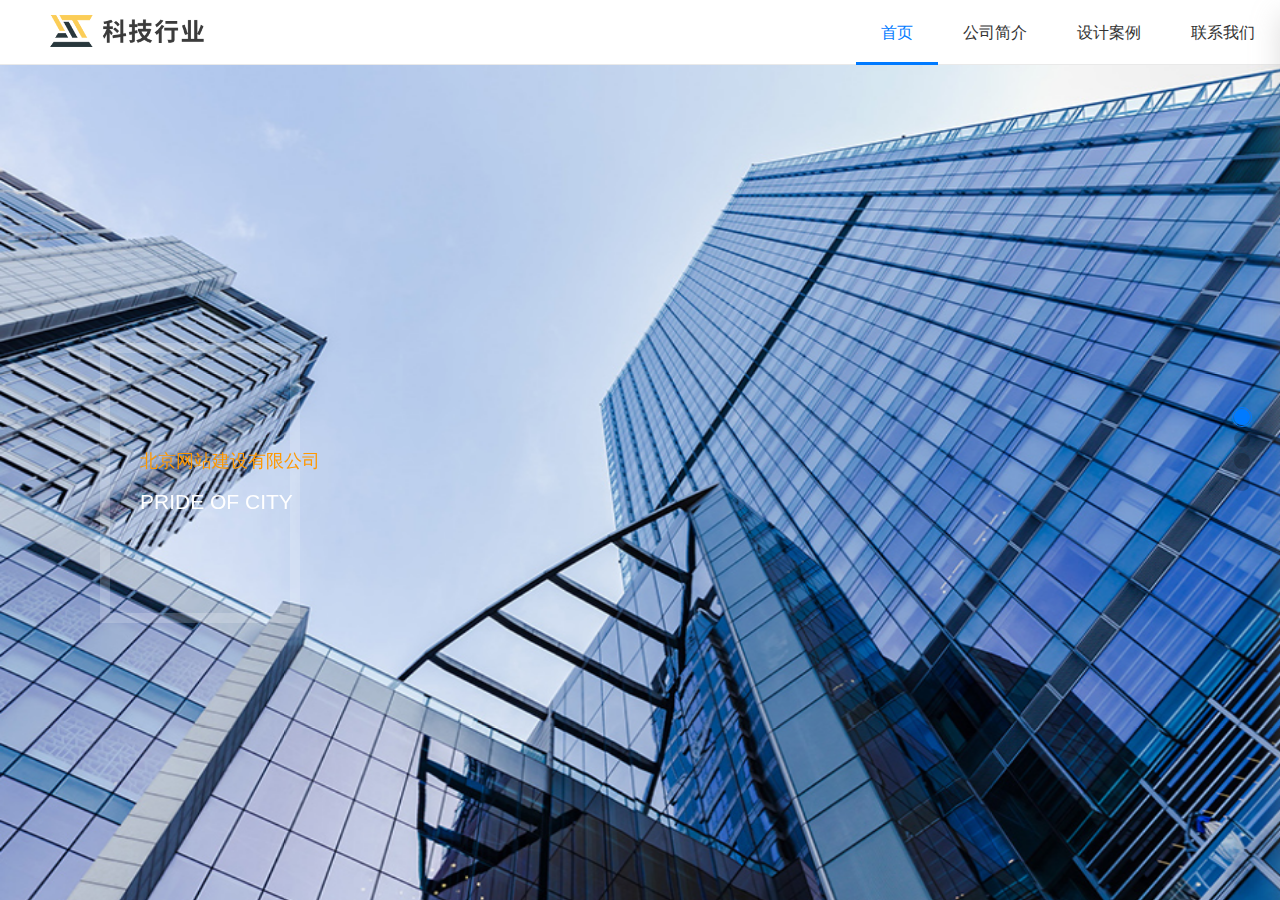
<file: index.html>
<!doctype html>
<html lang="en">

<head>
    <meta charset="UTF-8">
    <title>北京网站建设有限公司</title>
    <meta name="keywords" content="北京网站建设有限公司,北京网站建设有限公司">
    <meta name="description" content="北京网站建设有限公司-北京网站建设有限公司">
    <meta name='viewport' content='width=1440' />
    <meta http-equiv="Cache-Control" content="no-transform" />
    <meta http-equiv="Cache-Control" content="no-siteapp" />
    <meta name="applicable-device" content="pc,mobile" />
    <meta http-equiv="X-UA-Compatible" content="IE=edge,chrome=1" />
    <meta name="viewport" content="width=device-width, initial-scale=1, user-scalable=no" />
    <!-- 兼容IE   -->

    <!--[if lt IE 9]>
    <script src="https://cdn.bootcss.com/html5shiv/3.7.2/html5shiv.min.js"></script>
    <script src="https://cdn.bootcss.com/respond.js/1.4.2/respond.js"></script>
    <![endif]-->

    <link rel="stylesheet" href="css/bootstrap.min.css" />
    <link rel="stylesheet" href="css/reset.css" />
    <link rel="stylesheet" href="css/index.css" />
    <link rel="stylesheet" href="css/font.css">
    <link rel="stylesheet" href="css/swiper.min.css">
</head>

<body>
    <div class="main">
        <div class="header cleaarfix">
            <div class="header__logo fl">
                <a href="./index.html"><img class="logo-img" src="img/logo.png" alt="这是描述信息" title="这是描述信息" /></a>
            </div>
            <div class="header__nav-wrap fl">
                <div class="header__nav fr">
                    <a href="javascript:void(0)" class="nav-toggle fr">
                        <i class="icon icon-menu"></i>
                    </a>
                    <ul class="header__nav-content fr">
<!--                        <li class="header__nav-item">-->
<!--                            <a class="nav-link" href="./index.html">首页</a>-->
<!--                        </li>-->
<!--                        <li class="header__nav-item">-->
<!--                            <a class="nav-link" href="./intro.html">公司简介</a>-->
<!--                        </li>-->
<!--                        <li class="header__nav-item">-->
<!--                            <a class="nav-link" href="./product.html">设计案例</a>-->
<!--                        </li>-->

<!--                        <li class="header__nav-item">-->
<!--                            <a class="nav-link" href="./contact.html">联系我们</a>-->
<!--                        </li>-->
                    </ul>
                </div>
                <!--移动端的导航-->
                <div class="m-nav">
                    <div class="m-nav__top cleaarfix">
                        <i class="icon icon-close fr"></i>
                    </div>
                    <ul class="m-nav__content">
<!--                        <li class="m-nav__item">-->
<!--                            <a class="nav-link" href="./index.html">首页</a>-->
<!--                        </li>-->
<!--                        <li class="m-nav__item">-->
<!--                            <a class="nav-link" href="./intro.html">公司简介</a>-->
<!--                        </li>-->
<!--                        <li class="m-nav__item">-->
<!--                            <a class="nav-link" href="./product.html">设计案例</a>-->
<!--                        </li>-->
<!--                        <li class="m-nav__item">-->
<!--                            <a class="nav-link" href="./contact.html">联系我们</a>-->
<!--                        </li>-->
                    </ul>
                </div>
            </div>
        </div>
        <div class="swiper-container">
            <div class="swiper-wrapper">
                <div class="swiper-slide index-company__slide" data-hash="page1">
                    <div class="banner-content">
                        <!-- 图片开始 -->
                        <div class="picB">
                            <img class="index-img" src="img/building.jpg" alt="">
                        </div>
                        <!-- 图片结束 -->
                        <!-- 内容开始 -->
                        <div class="index-company__intro">
                            <p class="title">北京网站建设有限公司</p>
                            <p class="en-title">PRIDE OF CITY</p>
                        </div>
                        <!-- 内容结束 -->
                    </div>
                </div>
<!--                <div class="swiper-slide" data-hash="page2">-->
<!--                    &lt;!&ndash;           核心业务         &ndash;&gt;-->
<!--                    <div class="core-news">-->
<!--                        <div class="core-news__title">-->
<!--                            <p class="text">核心业务</p>-->
<!--                            <p class="sub-text">NEWS</p>-->
<!--                        </div>-->
<!--                        <ul class="core-news__list clearfix">-->
<!--                            &lt;!&ndash;           index.json                 &ndash;&gt;-->
<!--                        </ul>-->
<!--                    </div>-->
<!--                </div>-->
                <div class="swiper-slide" data-hash="page3">
                    <!--         公司介绍           -->
                    <div class="company-intro clearfix">
                        <div class="company-intro__img fl">
                            <img src="img/building.jpg" alt="">
                        </div>
                        <div class="company-intro__content fl">
                            <div class="company-intro__title">
                                <p><span class="text fz-26">ABOUT US</span><span class="sub-text fz-20">企业介绍</span></p>
                            </div>
                            <p class="company-intro__desc fz-14">
                                本公司拥有完整、科学的质量管理体系。我们的诚信、实力和产品质量获得业界的广泛认可。 本着“敢于创新，稳重求进”的精神，大胆引进先进自动化生产设备，加强生产管理、严把质量关，经全面改造的公司，以其产品质量稳定、交货快捷和价格优势，在激烈的竞争市场中脱颖而出，稳步发展。 本司将致力于不断的改进产品生产工艺和品质，并且不断的发展新的产品去保持市场的竞争能力。正朝着现代企业的方向与时间一同前进。以“真诚、务实、优质、高效”为企业宗旨，竭诚为各界人士服务。 本司将以饱满的热情和精神，一如既往，视质量、信誉如生命，不断创新创好，提高质量，以答谢新老客商多年来的支持与厚爱，同时欢迎国内外客商莅临指导。
                            </p>
                            <div class="more-btn">
                                <a href="intro.html">MORE</a>
                            </div>
                        </div>
                    </div>
                </div>
<!--                <div class="swiper-slide" data-hash="page4">-->
<!--                    &lt;!&ndash;           新闻资讯         &ndash;&gt;-->
<!--                    <div class="core-news">-->
<!--                        <div class="core-news__title">-->
<!--                            <p class="text">新闻资讯</p>-->
<!--                            <p class="sub-text">NEWS CENTER</p>-->
<!--                        </div>-->
<!--                        <ul class="news-center__list clearfix">-->
<!--                            <li class="news-center__list-item fl">-->
<!--                                <div class="news-center__list-item__title">-->
<!--                                    <a href="javascript:;">CityPASS城市之旅—佐治亚州亚特兰大</a>-->
<!--                                </div>-->
<!--                                <div class="news-center__list-item__content">-->
<!--                                    从悉尼到黄金海岸，经典澳洲东海岸自驾线路，不同的是配备豪华房车与司机，开着流动的家穿越城市与乡村，让您尽情享受旅途的每一分惊喜。驾车游览也并不是两点一线，众多小道带您发掘隐藏的珍宝和知名景点，在澳大利亚的东部尽情游玩、徜徉于国家公园中，见识澳洲最可爱的一些动物，同时还有机会体验沿途每一座景色宜人的金色沙滩。而这一切专为喜爱纯粹旅行的您准备。　　 　　 　　驾驶豪华房车驰骋在澳洲东海岸　　澳大利亚四-->
<!--                                </div>-->
<!--                                <div class="detail-btn fr">-->
<!--                                    <a href="javascript:;">查看详情</a>-->
<!--                                </div>-->
<!--                            </li>-->
<!--                            &lt;!&ndash;           index.json                 &ndash;&gt;-->
<!--                        </ul>-->
<!--                    </div>-->
<!--                </div>-->
                <div class="swiper-slide" data-hash="page5">
                    <!--           作品欣赏         -->
                    <div class="core-news">
                        <div class="core-news__title">
                            <p class="text">作品欣赏</p>
                            <p class="sub-text">CASE</p>
                        </div>
                        <ul class="product__list fl">
                            <li class="product__list-item">
                                <a href="./product-detail.html" class="product__list-item-link">
                                    <div class="product__list-item__img-wrap">
                                        <img src="img/building.jpg" alt="描述信息">
                                    </div>
                                    <div class="product__list-item__txt">
                                        <div class="txt cleaarfix">
                                            <span>建筑</span>
                                            <i class="icon icon-link fr"></i>
                                        </div>
                                    </div>
                                </a>
                            </li>

                        </ul>
                    </div>
                </div>
                <div class="swiper-slide" data-hash="page6">
                    <div class="footer index-footer">
                        <div class="col-md-6 col-xs-12" style="height:100%">
                            <div class="footer__body ">
                                <div class="contact-us">
                                    <p class="fz-24 mb-15">联系我们</p>
                                    <p>CONTACT</p>
                                </div>
                                <div class="contact__info clearfix">
                                    <div class="company">
                                        <label>公司名称：</label>
                                        <span>北京网站建设有限公司</span>
                                    </div>
                                    <div class="adress">
                                        <label>地址：</label>
                                        <span>北京市亦庄经济开发区数码庄园</span>
                                    </div>
                                    <div class="tel">
                                        <label>电话：</label>
                                        <span>010-87120000</span>
                                    </div>
                                    <div class="mobile">
                                        <label>手机：</label>
                                        <span>18888888888</span>
                                    </div>
                                    <div class="email">
                                        <label>邮箱：</label>
                                        <span>demo@demo.com</span>
                                    </div>
                                    <div class="hot-tel">
                                        <label>客服热线：</label>
                                        <span>400-0000-0000</span>
                                    </div>
                                    <div class="copy-right">
                                        <a href="http://beian.miit.gov.cn/">京ICP证010249-2</a>
                                    </div>
                                    <img src="img/footer-contact.jpg" alt="描述信息">
                                </div>
                            </div>
                        </div>
                        <div class="col-md-6" style="height:100%">
                            <div class="contact__map" style="height: 100%">
                                <div id="map" style="width: 80%; height: 80%; position: absolute; left: 50%; top: 50%; transform: translate(-50%, -50%); border-radius: 10px;">
                                    <script type="text/javascript" src="http://api.map.baidu.com/api?v=2.0&amp;ak=ZYYygwMeDvWX8d8nm8kPe86hEzPYYGL5"></script>
                                    <script type="text/javascript">
                                        //创建和初始化地图函数：
                                        function initMap() {
                                            createMap(); //创建地图
                                            setMapEvent(); //设置地图事件
                                            addMapControl(); //向地图添加控件
                                            addMapOverlay(); //向地图添加覆盖物
                                        }

                                        function createMap() {
                                            map = new BMap.Map("map");
                                            map.centerAndZoom(new BMap.Point(116.513585, 39.783076), 13);
                                        }

                                        function setMapEvent() {
                                            map.enableScrollWheelZoom();
                                            map.enableKeyboard();
                                            map.enableDragging();
                                            map.enableDoubleClickZoom()
                                        }

                                        function addClickHandler(target, window) {
                                            target.addEventListener("click", function() {
                                                target.openInfoWindow(window);
                                            });
                                        }

                                        function addMapOverlay() {
                                            var markers = [{
                                                content: "北京市亦庄经济开发区数码庄园",
                                                title: "北京网站建设有限公司",
                                                imageOffset: {
                                                    width: 0,
                                                    height: 3
                                                },
                                                position: {
                                                    lat: 39.788239,
                                                    lng: 116.506633
                                                }
                                            }];
                                            for (var index = 0; index < markers.length; index++) {
                                                var point = new BMap.Point(markers[index].position.lng, markers[index].position.lat);
                                                var marker = new BMap.Marker(point, {
                                                    icon: new BMap.Icon("http://api.map.baidu.com/lbsapi/createmap/images/icon.png", new BMap.Size(20, 25), {
                                                        imageOffset: new BMap.Size(markers[index].imageOffset.width, markers[index].imageOffset.height)
                                                    })
                                                });
                                                var label = new BMap.Label(markers[index].title, {
                                                    offset: new BMap.Size(25, 5)
                                                });
                                                var opts = {
                                                    width: 200,
                                                    title: markers[index].title,
                                                    enableMessage: false
                                                };
                                                var infoWindow = new BMap.InfoWindow(markers[index].content, opts);
                                                marker.setLabel(label);
                                                addClickHandler(marker, infoWindow);
                                                map.addOverlay(marker);
                                            };
                                        }

                                        //向地图添加控件
                                        function addMapControl() {
                                            var scaleControl = new BMap.ScaleControl({
                                                anchor: BMAP_ANCHOR_BOTTOM_LEFT
                                            });
                                            scaleControl.setUnit(BMAP_UNIT_IMPERIAL);
                                            map.addControl(scaleControl);
                                            var navControl = new BMap.NavigationControl({
                                                anchor: BMAP_ANCHOR_TOP_LEFT,
                                                type: BMAP_NAVIGATION_CONTROL_LARGE
                                            });
                                            map.addControl(navControl);
                                        }

                                        var map;
                                        initMap();
                                    </script>
                                </div>
                                <div class="map-default">
                                    <img src="img/map.jpg" alt="">
                                </div>
                            </div>
                        </div>
                    </div>
                </div>
            </div>
            <!-- 如果需要分页器 -->
            <div class="swiper-pagination"></div>

            <!-- 如果需要导航按钮 -->
            <!--            <div class="swiper-button-prev"></div>-->
            <!--            <div class="swiper-button-next"></div>-->

            <!-- 如果需要滚动条 -->
            <!--            <div class="swiper-scrollbar"></div>-->
        </div>
    </div>
    <script src="js/jquery.js"></script>
    <script src="js/bootstrap.min.js"></script>
    <script src="js/swiper.min.js"></script>
    <script src="js/index.js"></script>
    <script src="js/nav.js"></script>
    <script>
        $(function() {
            // 移动端nav
            $('.nav-toggle').on('click', function() {
                $('.m-nav').addClass('open');
            })
            $('.m-nav .m-nav__top .icon').on('click', function() {
                    $('.m-nav').removeClass('open')
                })
                //    swiper
            var mySwiper = new Swiper('.swiper-container', {
                direction: 'vertical', // 垂直切换选项
                loop: false, // 循环模式
                pagination: {
                    el: '.swiper-pagination', // 分页器
                    clickable: true
                },
                navigation: { // 前进后退按钮
                    // nextEl: '.swiper-button-next',
                    // prevEl: '.swiper-button-prev'
                },
                scrollbar: { // 滚动条
                    // el: '.swiper-scrollbar'
                },
                mousewheel: true, // 鼠标事件
                hashNavigation: true, // 锚导航
            });
        })
    </script>
</body>

</html>
</file>
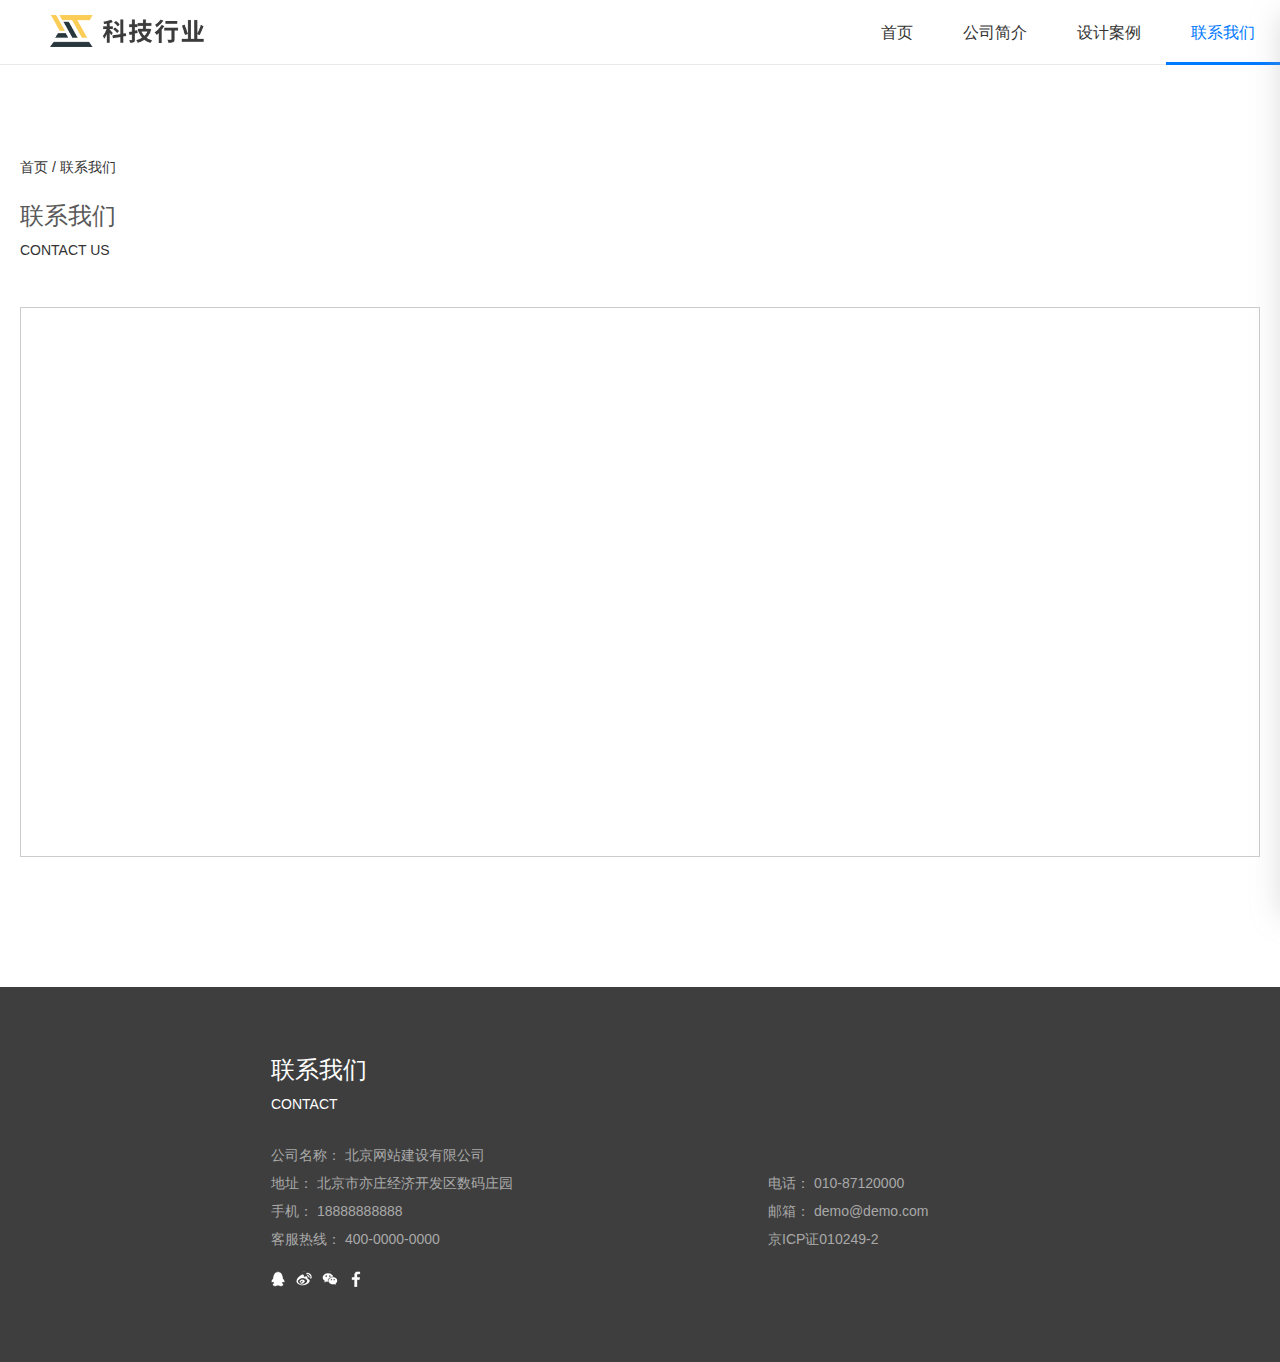
<file: contact.html>
<!doctype html>
<html lang="en">

<head>
    <meta charset="UTF-8">
    <title>北京网站建设有限公司</title>
    <meta name="keywords" content="北京网站建设有限公司,北京网站建设有限公司">
    <meta name="description" content="北京网站建设有限公司-北京网站建设有限公司">
    <meta name='viewport' content='width=1440' />
    <meta http-equiv="Cache-Control" content="no-transform" />
    <meta http-equiv="Cache-Control" content="no-siteapp" />
    <meta name="applicable-device" content="pc,mobile" />
    <meta http-equiv="X-UA-Compatible" content="IE=edge,chrome=1" />
    <meta name="viewport" content="width=device-width, initial-scale=1, user-scalable=no" />
    <!-- 兼容IE   -->

    <!--[if lt IE 9]>
    <script src="https://cdn.bootcss.com/html5shiv/3.7.2/html5shiv.min.js"></script>
    <script src="https://cdn.bootcss.com/respond.js/1.4.2/respond.js"></script>
    <![endif]-->
    <link rel="stylesheet" href="css/bootstrap.min.css">
    <link rel="stylesheet" href="css/reset.css" />
    <link rel="stylesheet" href="css/index.css" />
    <link rel="stylesheet" href="css/font.css">
</head>

<body>
    <div class="main">
        <div class="header clearfix">
            <div class="header__logo fl">
                <a href="./index.html"><img class="logo-img" src="img/logo.png" alt="这是描述信息" title="这是描述信息" /></a>
            </div>
            <div class="header__nav-wrap fl">
                <div class="header__nav fr">
                    <!--            -->
                    <a href="javascript:void(0)" class="nav-toggle fr">
                        <i class="icon icon-menu"></i>
                    </a>
                    <ul class="header__nav-content fr">
<!--                        <li class="header__nav-item">-->
<!--                            <a class="nav-link" href="./index.html">首页</a>-->
<!--                        </li>-->
<!--                        <li class="header__nav-item">-->
<!--                            <a class="nav-link" href="./intro.html">公司简介</a>-->
<!--                        </li>-->
<!--                        <li class="header__nav-item">-->
<!--                            <a class="nav-link" href="./product.html">设计案例</a>-->
<!--                        </li>-->

<!--                        <li class="header__nav-item">-->
<!--                            <a class="nav-link" href="./contact.html">联系我们</a>-->
<!--                        </li>-->
                    </ul>
                </div>
                <!--移动端的导航-->
                <div class="m-nav">
                    <div class="m-nav__top cleaarfix">
                        <i class="icon icon-close fr"></i>
                    </div>
                    <ul class="m-nav__content">
<!--                        <li class="m-nav__item">-->
<!--                            <a class="nav-link" href="./index.html">首页</a>-->
<!--                        </li>-->
<!--                        <li class="m-nav__item">-->
<!--                            <a class="nav-link" href="./intro.html">公司简介</a>-->
<!--                        </li>-->
<!--                        <li class="m-nav__item">-->
<!--                            <a class="nav-link" href="./product.html">设计案例</a>-->
<!--                        </li>-->
<!--                        <li class="m-nav__item">-->
<!--                            <a class="nav-link" href="./contact.html">联系我们</a>-->
<!--                        </li>-->
                    </ul>
                </div>
            </div>
        </div>
        <div class="contact">
            <!--    面包屑导航    -->
            <div class="crumb-nav">
                <a href="./index.html">首页</a>
                <span>/</span>
                <span>联系我们</span>
            </div>
            <div class="about-us">
                <p class="text mb-15">联系我们</p>
                <p>CONTACT US</p>
            </div>
            <div class="contact__map">
                <div id="map">
                    <script type="text/javascript" src="http://api.map.baidu.com/api?v=2.0&amp;ak=ZYYygwMeDvWX8d8nm8kPe86hEzPYYGL5"></script>
                    <script type="text/javascript">
                        //创建和初始化地图函数：
                        function initMap() {
                            createMap(); //创建地图
                            setMapEvent(); //设置地图事件
                            addMapControl(); //向地图添加控件
                            addMapOverlay(); //向地图添加覆盖物
                        }

                        function createMap() {
                            map = new BMap.Map("map");
                            map.centerAndZoom(new BMap.Point(116.513585, 39.783076), 13);
                        }

                        function setMapEvent() {
                            map.enableScrollWheelZoom();
                            map.enableKeyboard();
                            map.enableDragging();
                            map.enableDoubleClickZoom()
                        }

                        function addClickHandler(target, window) {
                            target.addEventListener("click", function() {
                                target.openInfoWindow(window);
                            });
                        }

                        function addMapOverlay() {
                            var markers = [{
                                content: "北京市亦庄经济开发区数码庄园",
                                title: "北京网站建设有限公司",
                                imageOffset: {
                                    width: 0,
                                    height: 3
                                },
                                position: {
                                    lat: 39.788239,
                                    lng: 116.506633
                                }
                            }];
                            for (var index = 0; index < markers.length; index++) {
                                var point = new BMap.Point(markers[index].position.lng, markers[index].position.lat);
                                var marker = new BMap.Marker(point, {
                                    icon: new BMap.Icon("http://api.map.baidu.com/lbsapi/createmap/images/icon.png", new BMap.Size(20, 25), {
                                        imageOffset: new BMap.Size(markers[index].imageOffset.width, markers[index].imageOffset.height)
                                    })
                                });
                                var label = new BMap.Label(markers[index].title, {
                                    offset: new BMap.Size(25, 5)
                                });
                                var opts = {
                                    width: 200,
                                    title: markers[index].title,
                                    enableMessage: false
                                };
                                var infoWindow = new BMap.InfoWindow(markers[index].content, opts);
                                marker.setLabel(label);
                                addClickHandler(marker, infoWindow);
                                map.addOverlay(marker);
                            };
                        }

                        //向地图添加控件
                        function addMapControl() {
                            var scaleControl = new BMap.ScaleControl({
                                anchor: BMAP_ANCHOR_BOTTOM_LEFT
                            });
                            scaleControl.setUnit(BMAP_UNIT_IMPERIAL);
                            map.addControl(scaleControl);
                            var navControl = new BMap.NavigationControl({
                                anchor: BMAP_ANCHOR_TOP_LEFT,
                                type: BMAP_NAVIGATION_CONTROL_LARGE
                            });
                            map.addControl(navControl);
                        }

                        var map;
                        initMap();
                    </script>
                </div>
                <div class="map-default">
                    <img src="img/map.jpg" alt="">
                </div>
            </div>
        </div>
        <div class="footer">
            <div class="footer__body col-md-8">
                <div class="contact-us">
                    <p style="font-size: 24px" class="mb-15">联系我们</p>
                    <p>CONTACT</p>
                </div>
                <div class="contact__info clearfix">
                    <div class="company">
                        <label>公司名称：</label>
                        <span>北京网站建设有限公司</span>
                    </div>
                    <div class="adress">
                        <label>地址：</label>
                        <span>北京市亦庄经济开发区数码庄园</span>
                    </div>
                    <div class="tel">
                        <label>电话：</label>
                        <span>010-87120000</span>
                    </div>
                    <div class="mobile">
                        <label>手机：</label>
                        <span>18888888888</span>
                    </div>
                    <div class="email">
                        <label>邮箱：</label>
                        <span>demo@demo.com</span>
                    </div>
                    <div class="hot-tel">
                        <label>客服热线：</label>
                        <span>400-0000-0000</span>
                    </div>
                    <div class="copy-right">
                        <a href="http://beian.miit.gov.cn/">京ICP证010249-2</a>
                    </div>
                    <img src="img/footer-contact.jpg" alt="描述信息">
                </div>
            </div>
        </div>
    </div>
    <script src="js/jquery.js"></script>
    <script src="js/nav.js"></script>
    <script>
        $(function() {
            // 移动端nav
            $('.nav-toggle').on('click', function() {
                $('.m-nav').addClass('open');
            })
            $('.m-nav .m-nav__top .icon').on('click', function() {
                $('.m-nav').removeClass('open')
            })
        })
    </script>
</body>

</html>
</file>
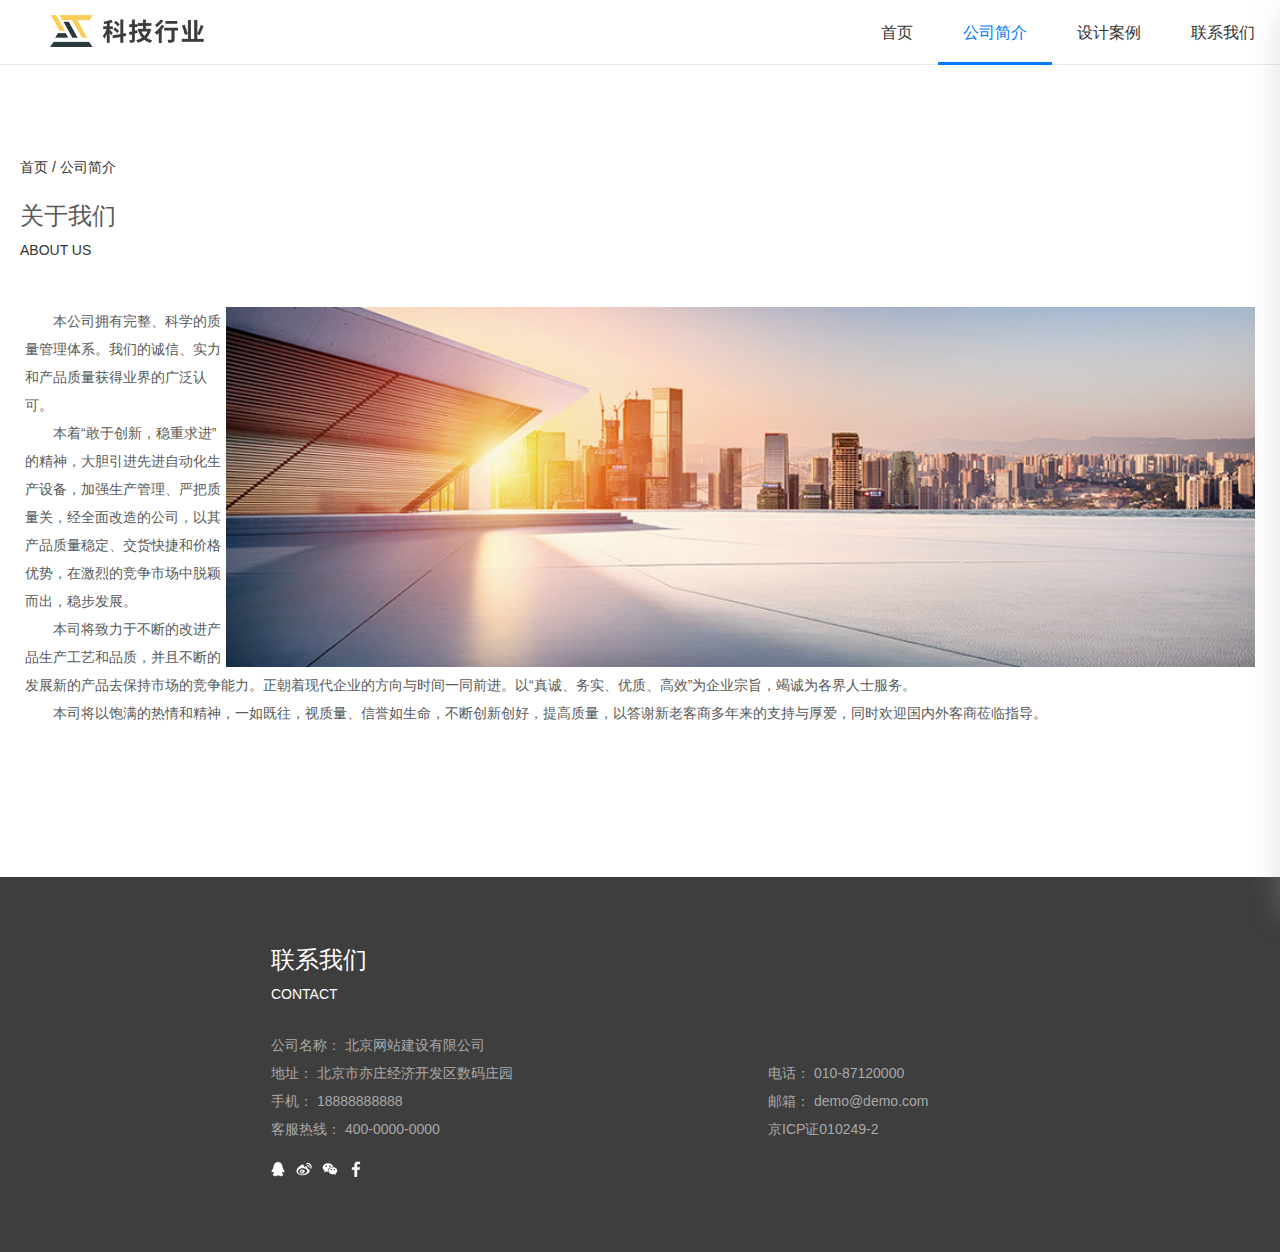
<file: intro.html>
<!doctype html>
<html lang="en">

<head>
    <meta charset="UTF-8">
    <title>北京网站建设有限公司</title>
    <meta name="keywords" content="北京网站建设有限公司,北京网站建设有限公司">
    <meta name="description" content="北京网站建设有限公司-北京网站建设有限公司">
    <meta name='viewport' content='width=1440' />
    <meta http-equiv="Cache-Control" content="no-transform" />
    <meta http-equiv="Cache-Control" content="no-siteapp" />
    <meta name="applicable-device" content="pc,mobile" />
    <meta http-equiv="X-UA-Compatible" content="IE=edge,chrome=1" />
    <meta name="viewport" content="width=device-width, initial-scale=1, user-scalable=no" />
    <!-- 兼容IE   -->

    <!--[if lt IE 9]>
    <script src="https://cdn.bootcss.com/html5shiv/3.7.2/html5shiv.min.js"></script>
    <script src="https://cdn.bootcss.com/respond.js/1.4.2/respond.js"></script>
    <![endif]-->
    <link rel="stylesheet" href="css/bootstrap.min.css" />
    <link rel="stylesheet" href="css/reset.css" />
    <link rel="stylesheet" href="css/index.css" />
    <link rel="stylesheet" href="css/font.css">
</head>

<body>
    <div class="main">
        <div class="header cleaarfix">
            <div class="header__logo fl">
                <a href="./index.html"><img class="logo-img" src="img/logo.png" alt="这是描述信息" title="这是描述信息" /></a>
            </div>
            <div class="header__nav-wrap fl">
                <div class="header__nav fr">
                    <!--            -->
                    <a href="javascript:void(0)" class="nav-toggle fr">
                        <i class="icon icon-menu"></i>
                    </a>
                    <ul class="header__nav-content fr">
<!--                        <li class="header__nav-item">-->
<!--                            <a class="nav-link" href="./index.html">首页</a>-->
<!--                        </li>-->
<!--                        <li class="header__nav-item">-->
<!--                            <a class="nav-link" href="./intro.html">公司简介</a>-->
<!--                        </li>-->
<!--                        <li class="header__nav-item">-->
<!--                            <a class="nav-link" href="./product.html">设计案例</a>-->
<!--                        </li>-->

<!--                        <li class="header__nav-item">-->
<!--                            <a class="nav-link" href="./contact.html">联系我们</a>-->
<!--                        </li>-->
                    </ul>
                </div>
                <!--移动端的导航-->
                <div class="m-nav">
                    <div class="m-nav__top cleaarfix">
                        <i class="icon icon-close fr"></i>
                    </div>
                    <ul class="m-nav__content">
<!--                        <li class="m-nav__item">-->
<!--                            <a class="nav-link" href="./index.html">首页</a>-->
<!--                        </li>-->
<!--                        <li class="m-nav__item">-->
<!--                            <a class="nav-link" href="./intro.html">公司简介</a>-->
<!--                        </li>-->
<!--                        <li class="m-nav__item">-->
<!--                            <a class="nav-link" href="./product.html">设计案例</a>-->
<!--                        </li>-->
<!--                        <li class="m-nav__item">-->
<!--                            <a class="nav-link" href="./contact.html">联系我们</a>-->
<!--                        </li>-->
                    </ul>
                </div>
            </div>
        </div>
        <div class="intro">
            <!--    面包屑导航    -->
            <div class="crumb-nav">
                <a href="./index.html">首页</a>
                <span>/</span>
                <span>公司简介</span>
            </div>
            <div class="about-us">
                <p class="text mb-15">关于我们</p>
                <p>ABOUT US</p>
            </div>
            <div class="intro__body row clearfix">
                <div class="fr">
                    <img class="intro__body-img img-responsive" src="img/intro-img.jpg" alt="公司简介">
                </div>
                <div class="">
                    <p>本公司拥有完整、科学的质量管理体系。我们的诚信、实力和产品质量获得业界的广泛认可。</p>
                    <p>本着“敢于创新，稳重求进”的精神，大胆引进先进自动化生产设备，加强生产管理、严把质量关，经全面改造的公司，以其产品质量稳定、交货快捷和价格优势，在激烈的竞争市场中脱颖而出，稳步发展。</p>
                    <p>本司将致力于不断的改进产品生产工艺和品质，并且不断的发展新的产品去保持市场的竞争能力。正朝着现代企业的方向与时间一同前进。以“真诚、务实、优质、高效”为企业宗旨，竭诚为各界人士服务。</p>
                    <p>本司将以饱满的热情和精神，一如既往，视质量、信誉如生命，不断创新创好，提高质量，以答谢新老客商多年来的支持与厚爱，同时欢迎国内外客商莅临指导。</p>
                </div>
            </div>
        </div>
        <div class="footer">
            <div class="footer__body col-md-8">
                <div class="contact-us">
                    <p style="font-size: 24px" class="mb-15">联系我们</p>
                    <p>CONTACT</p>
                </div>
                <div class="contact__info clearfix">
                    <div class="company">
                        <label>公司名称：</label>
                        <span>北京网站建设有限公司</span>
                    </div>
                    <div class="adress">
                        <label>地址：</label>
                        <span>北京市亦庄经济开发区数码庄园</span>
                    </div>
                    <div class="tel">
                        <label>电话：</label>
                        <span>010-87120000</span>
                    </div>
                    <div class="mobile">
                        <label>手机：</label>
                        <span>18888888888</span>
                    </div>
                    <div class="email">
                        <label>邮箱：</label>
                        <span>demo@demo.com</span>
                    </div>
                    <div class="hot-tel">
                        <label>客服热线：</label>
                        <span>400-0000-0000</span>
                    </div>
                    <div class="copy-right">
                        <a href="http://beian.miit.gov.cn/">京ICP证010249-2</a>
                    </div>
                    <img src="img/footer-contact.jpg" alt="描述信息">
                </div>
            </div>
        </div>
    </div>
    <script src="js/jquery.js"></script>
    <script src="js/bootstrap.min.js"></script>
    <script src="js/nav.js"></script>
    <script>
        $(function() {
            // 移动端nav
            $('.nav-toggle').on('click', function() {
                $('.m-nav').addClass('open');
            })
            $('.m-nav .m-nav__top .icon').on('click', function() {
                $('.m-nav').removeClass('open')
            })
        })
    </script>
</body>

</html>
</file>
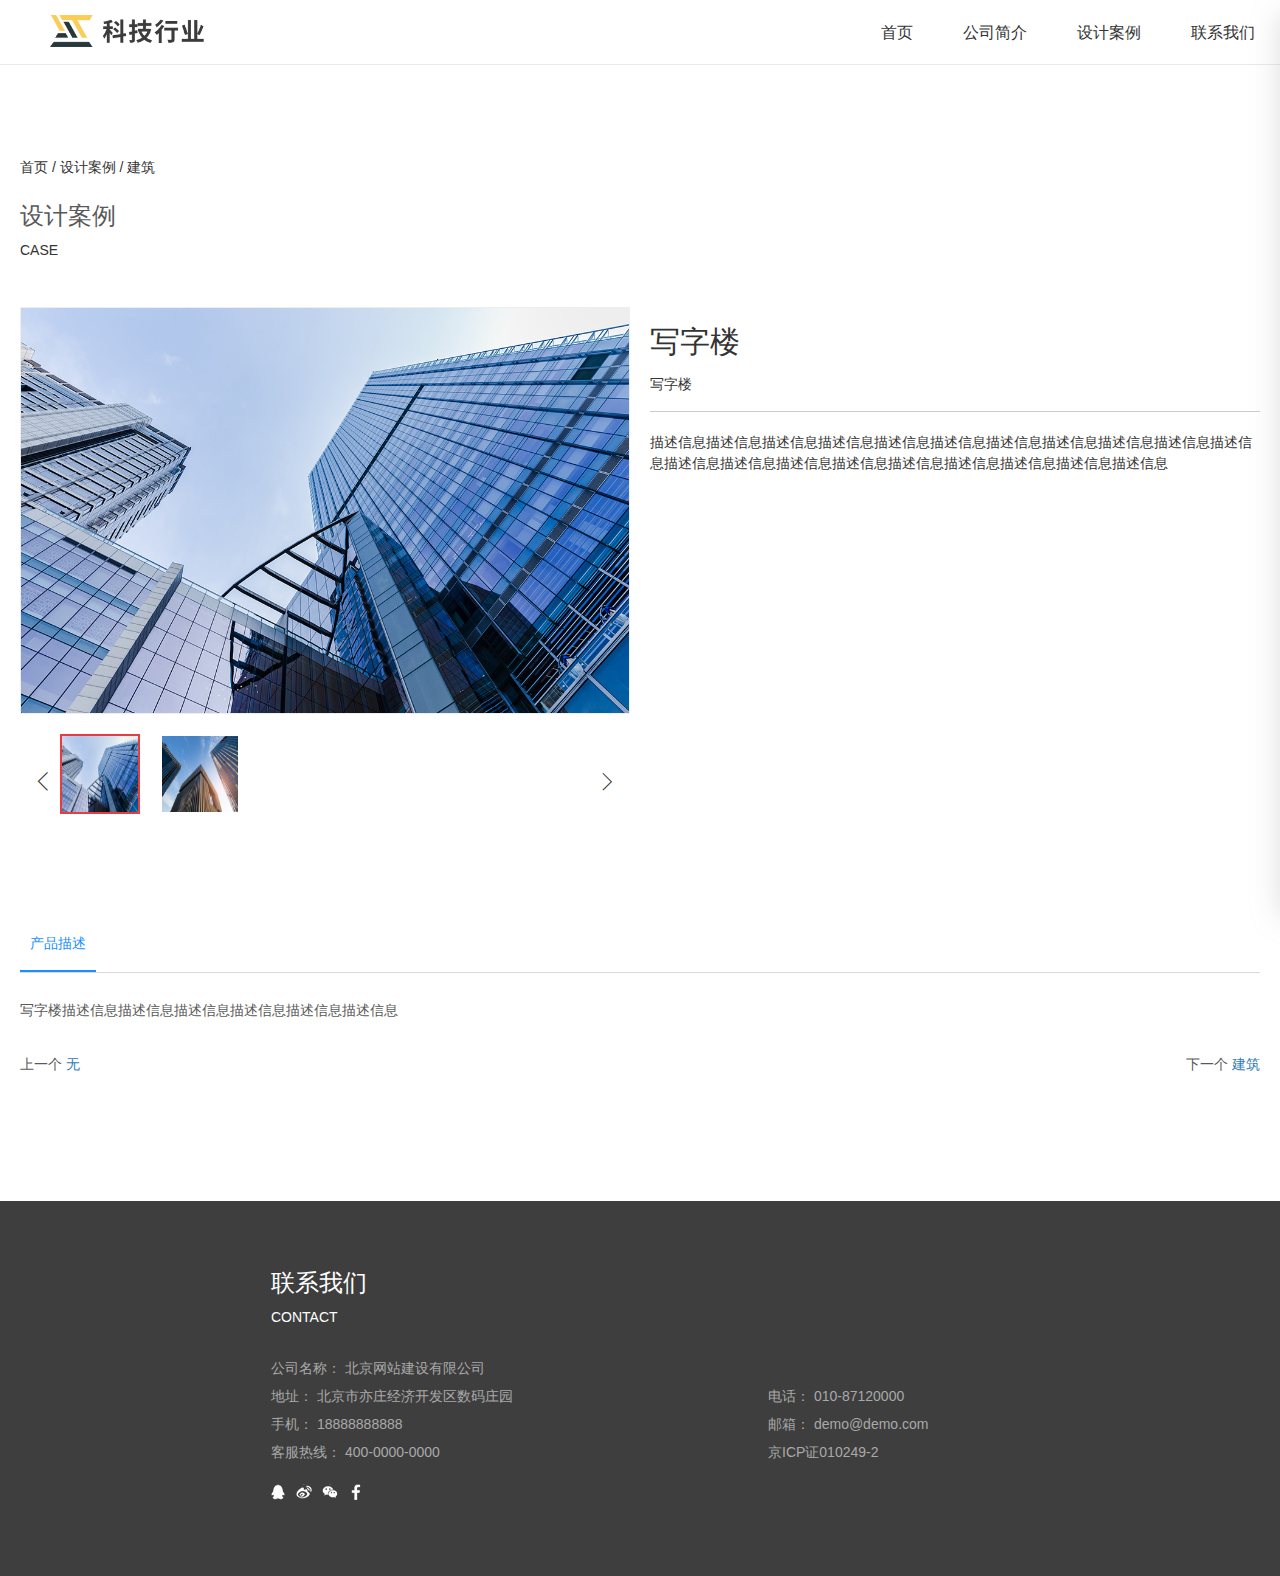
<file: product-detail.html>
<!doctype html>
<html lang="en">

<head>
    <meta charset="UTF-8">
    <title>北京网站建设有限公司</title>
    <meta name="keywords" content="北京网站建设有限公司,北京网站建设有限公司">
    <meta name="description" content="北京网站建设有限公司-北京网站建设有限公司">
    <meta name='viewport' content='width=1440' />
    <meta http-equiv="Cache-Control" content="no-transform" />
    <meta http-equiv="Cache-Control" content="no-siteapp" />
    <meta name="applicable-device" content="pc,mobile" />
    <meta http-equiv="X-UA-Compatible" content="IE=edge,chrome=1" />
    <meta name="viewport" content="width=device-width, initial-scale=1, user-scalable=no" />
    <!-- 兼容IE   -->

    <!--[if lt IE 9]>
    <script src="https://cdn.bootcss.com/html5shiv/3.7.2/html5shiv.min.js"></script>
    <script src="https://cdn.bootcss.com/respond.js/1.4.2/respond.js"></script>
    <![endif]-->
    <link rel="stylesheet" href="css/bootstrap.min.css" />
    <link rel="stylesheet" href="css/reset.css" />
    <link rel="stylesheet" href="css/index.css" />
    <link rel="stylesheet" href="css/font.css" />
    <style>
        #magnifier {
            position: relative;
            /*width: 450px;*/
            /*margin: 54px 0 0 70px;*/
            float: left;
            flex: 1;
        }
        
        .small-box {
            width: 100%;
            position: relative;
            /*width: 450px;*/
            /*height: 450px;*/
            margin-bottom: 20px;
            border: 1px solid #eee;
        }
        
        .small-box img {
            display: block;
            width: 100%;
            height: 100%;
        }
        
        .small-box .hover {
            display: none;
            position: absolute;
            left: 0;
            top: 0;
            width: 200px;
            height: 200px;
            border: 1px solid #aaa;
            background: #0099ff;
            opacity: .5;
            filter: alpha(opacity: 50);
            cursor: move;
        }
        
        .thumbnail-box {
            position: relative;
            width: 100%;
        }
        
        .thumbnail-box .btn {
            position: absolute;
            top: 50%;
            width: 22px;
            height: 32px;
            line-height: 32px;
            margin-top: -16px;
        }
        
        .thumbnail-box .btn .icon {
            font-size: 20px;
        }
        
        .thumbnail-box .btn-prev {
            left: 0;
        }
        
        .thumbnail-box .btn-next {
            /* right: 0; */
            right: 20px;
        }
        
        .thumbnail-box .list {
            overflow: hidden;
            /*width: 100%;*/
            width: 390px;
            /*margin: 0 auto;*/
            margin-left: 30px;
            margin-right: 30px;
        }
        
        .thumbnail-box .wrapper {
            width: 100000px;
        }
        
        .thumbnail-box .list .item {
            float: left;
            margin: 0 10px;
        }
        
        .thumbnail-box .list .item-cur {}
        
        .thumbnail-box .list .item img {
            border: 2px solid #fff;
            width: 80px;
            height: 80px;
        }
        
        .thumbnail-box .list .item-cur img {
            border: 2px solid #e53e41;
        }
        
        .big-box {
            display: none;
            overflow: hidden;
            position: absolute;
            left: 100%;
            top: 0;
            width: 200px;
            height: 200px;
            border: 1px solid #e4e4e4;
            box-shadow: 2px 2px 10px rgb(54, 53, 53);
        }
        
        .big-box img {
            display: block;
        }
        
        @media only screen and (max-width: 768px) {
            .thumbnail-box .list .item img {
                /* width: 60px;
                height: 60px; */
                /*border-radius: 20px 10px;*/
            }
        }
    </style>
</head>

<body>
    <div class="main">
        <div class="header clearfix">
            <div class="header__logo fl">
                <a href="./index.html"><img class="logo-img" src="img/logo.png" alt="这是描述信息" title="这是描述信息" /></a>
            </div>
            <div class="header__nav-wrap fl">
                <div class="header__nav fr">
                    <!--            -->
                    <a href="javascript:void(0)" class="nav-toggle fr">
                        <i class="icon icon-menu"></i>
                    </a>
                    <ul class="header__nav-content fr">
                        <li class="header__nav-item">
                            <a class="nav-link" href="./index.html">首页</a>
                        </li>
                        <li class="header__nav-item">
                            <a class="nav-link" href="./intro.html">公司简介</a>
                        </li>
                        <li class="header__nav-item">
                            <a class="nav-link" href="./product.html">设计案例</a>
                        </li>

                        <li class="header__nav-item">
                            <a class="nav-link" href="./contact.html">联系我们</a>
                        </li>
                    </ul>
                </div>
                <!--移动端的导航-->
                <div class="m-nav">
                    <div class="m-nav__top cleaarfix">
                        <i class="icon icon-close fr"></i>
                    </div>
                    <ul class="m-nav__content">
                        <li class="m-nav__item">
                            <a class="nav-link" href="./index.html">首页</a>
                        </li>
                        <li class="m-nav__item">
                            <a class="nav-link" href="./intro.html">公司简介</a>
                        </li>
                        <li class="m-nav__item">
                            <a class="nav-link" href="./product.html">设计案例</a>
                        </li>
                        <li class="m-nav__item">
                            <a class="nav-link" href="./contact.html">联系我们</a>
                        </li>
                    </ul>
                </div>
            </div>
        </div>
        <div class="product clearfix">
            <!--    面包屑导航    -->
            <div class="crumb-nav">
                <a href="./index.html">首页</a>
                <span>/</span>
                <a href="./product.html">设计案例</a>
                <span>/</span>
                <span>建筑</span>
            </div>
            <div class="about-us">
                <p class="text">设计案例</p>
                <p>CASE</p>
            </div>
            <div class="product-detail">
                <div class="clearfix product-detail__title-wrap">
                    <!--                -->
                    <div id="magnifier">
                        <div class="small-box">
                            <img src="img/building.jpg" alt="#">
                            <span class="hover"></span>
                        </div>
                        <div class="thumbnail-box">
                            <span class="btn btn-prev">
                                <i class="icon icon-right-arrow"></i>
                            </span>
                            <span class="btn btn-next">
                                <i class="icon icon-left-arrow"></i>
                            </span>
                            <div class="list">
                                <ul class="wrapper">
                                    <li class="item item-cur" data-src="img/building.jpg"><img src="img/building.jpg" alt="#"></li>
                                    <li class="item" data-src="img/office-building.jpg"><img src="img/office-building.jpg" alt="#"></li>
                                    <!--                                <li class="item" data-src="images/small_3.jpg"><img src="images/thumbnail_3.jpg" alt="#"></li>-->
                                    <!--                                <li class="item" data-src="images/small_4.jpg"><img src="images/thumbnail_4.jpg" alt="#"></li>-->
                                    <!--                                <li class="item" data-src="images/small_5.jpg"><img src="images/thumbnail_5.jpg" alt="#"></li>-->
                                    <!--                                <li class="item" data-src="images/small_6.jpg"><img src="images/thumbnail_6.jpg" alt="#"></li> -->
                                </ul>
                            </div>
                        </div>
                        <div class="big-box">
                            <img src="img/building.jpg" alt="#">
                        </div>
                    </div>
                    <!--                -->
                    <div class="product-detail__title fl">
                        <p class="fz-30">写字楼</p>
                        <p>写字楼</p>
                        <div style="line-height: 1.5;">描述信息描述信息描述信息描述信息描述信息描述信息描述信息描述信息描述信息描述信息描述信息描述信息描述信息描述信息描述信息描述信息描述信息描述信息描述信息描述信息</div>
                    </div>
                </div>
                <div class="product-detail__desc">
                    <div class="tab-bar clearfix">
                        <a href="javascript:;" class="active fl">产品描述</a>
                    </div>
                    <div class="product-detail__desc-content">
                        写字楼描述信息描述信息描述信息描述信息描述信息描述信息
                    </div>
                </div>
                <div class="product-detail__btn-group clearfix">
                    <div class="prev-btn fl">
                        <span>上一个</span>
                        <a>无</a>
                    </div>
                    <div class="next-btn fr">
                        <span>下一个</span>
                        <a href="product-detail.html">建筑</a>
                    </div>
                </div>
            </div>
        </div>
        <div class="footer">
            <div class="footer__body col-md-8">
                <div class="contact-us">
                    <p class="fz-24 mb-15">联系我们</p>
                    <p>CONTACT</p>
                </div>
                <div class="contact__info clearfix">
                    <div class="company">
                        <label>公司名称：</label>
                        <span>北京网站建设有限公司</span>
                    </div>
                    <div class="adress">
                        <label>地址：</label>
                        <span>北京市亦庄经济开发区数码庄园</span>
                    </div>
                    <div class="tel">
                        <label>电话：</label>
                        <span>010-87120000</span>
                    </div>
                    <div class="mobile">
                        <label>手机：</label>
                        <span>18888888888</span>
                    </div>
                    <div class="email">
                        <label>邮箱：</label>
                        <span>demo@demo.com</span>
                    </div>
                    <div class="hot-tel">
                        <label>客服热线：</label>
                        <span>400-0000-0000</span>
                    </div>
                    <div class="copy-right">
                        <a href="http://beian.miit.gov.cn/">京ICP证010249-2</a>
                    </div>
                    <img src="img/footer-contact.jpg" alt="描述信息">
                </div>
            </div>
        </div>
    </div>
    <script src="js/jquery.js"></script>
    <script src="js/bootstrap.min.js"></script>
    <script src="js/magnifier.js"></script>
    <script>
        $(function() {
            // 移动端nav
            $('.nav-toggle').on('click', function() {
                $('.m-nav').addClass('open');
            })
            $('.m-nav .m-nav__top .icon').on('click', function() {
                $('.m-nav').removeClass('open')
            })
        })
    </script>
    <script>
        $(function() {
            if (document.documentElement.clientWidth <= 768) {
                $('#magnifier').magnifier({
                    isDestory: true
                });
                return;
            }
            var magnifierInstance = $('#magnifier').magnifier();
            window.onresize = function() {
                if (document.documentElement.clientWidth <= 768) {
                    magnifierInstance.$smallBox.unbind('mouseenter').unbind('mouseleave')
                } else {
                    magnifierInstance.$smallBox.hover(function() {
                        magnifierInstance.mouseEnter($(this))
                    }, function() {
                        magnifierInstance.mouseLeave()
                    })
                }
            }
        });
    </script>
</body>

</html>
</file>
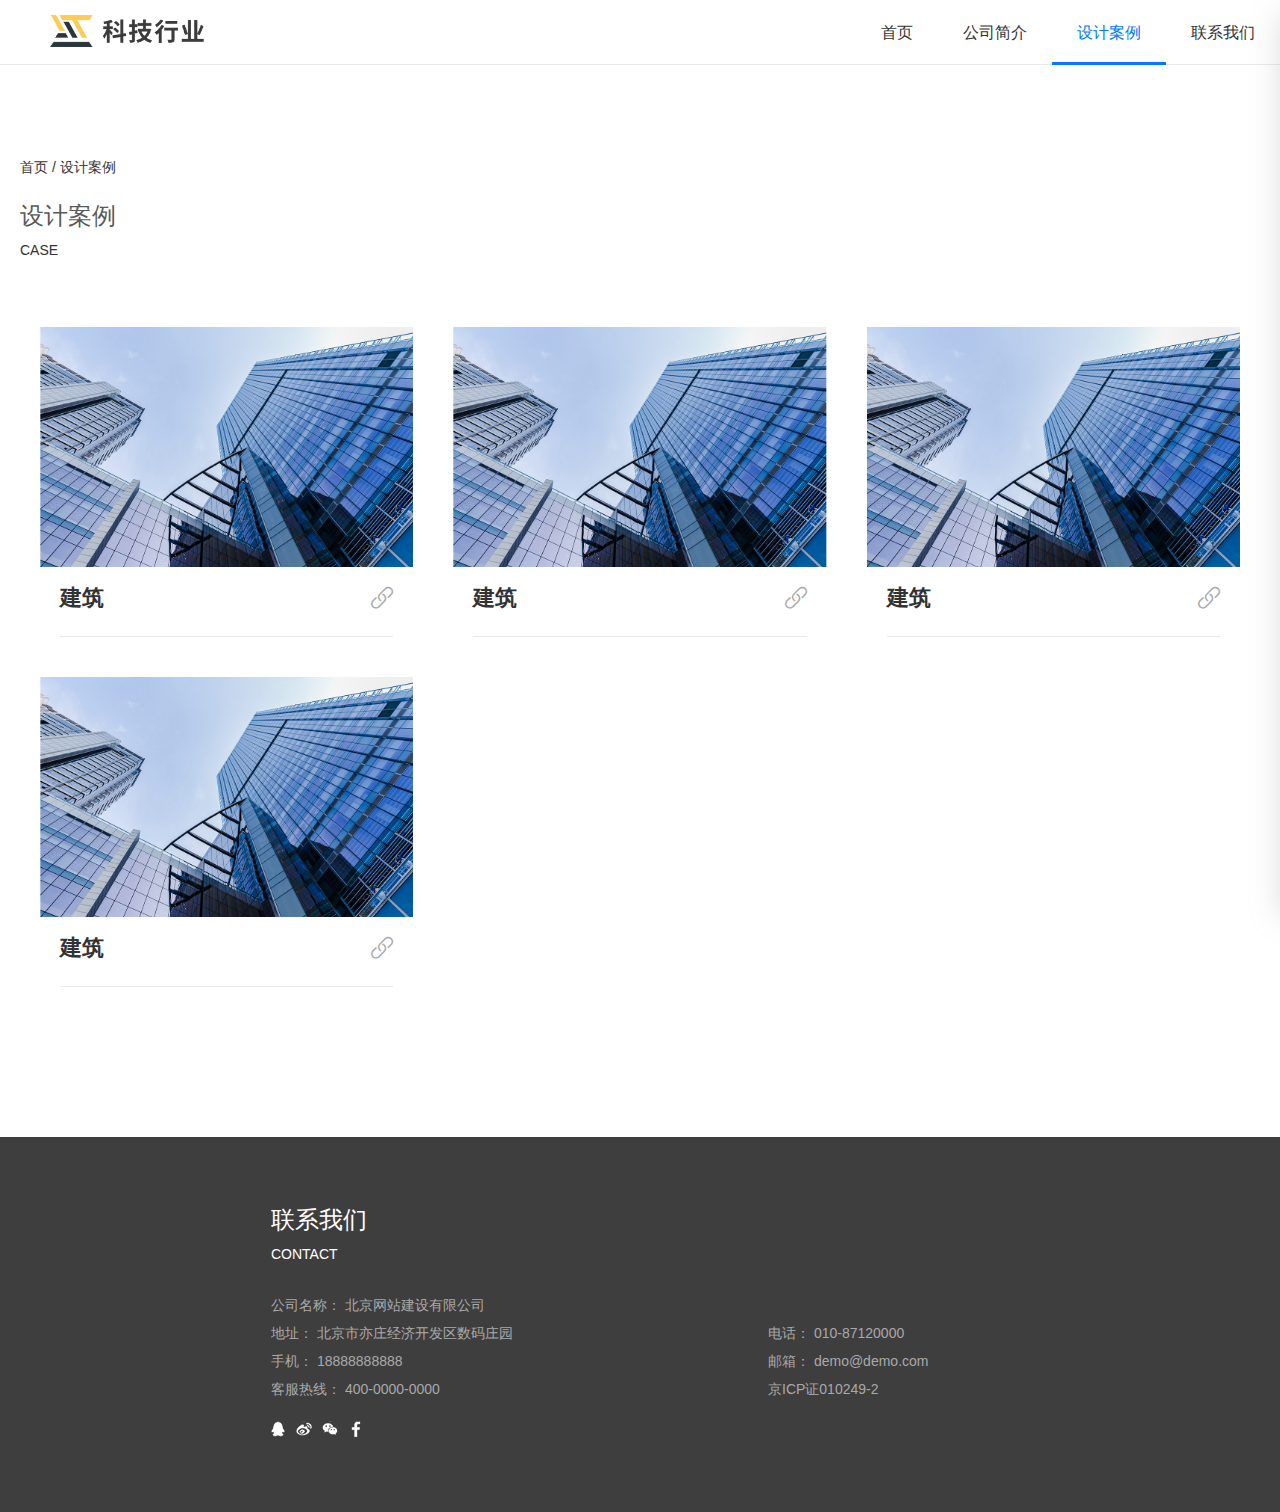
<file: product.html>
<!doctype html>
<html lang="en">

<head>
    <meta charset="UTF-8">
    <title>北京网站建设有限公司</title>
    <meta name="keywords" content="北京网站建设有限公司,北京网站建设有限公司">
    <meta name="description" content="北京网站建设有限公司-北京网站建设有限公司">
    <meta name='viewport' content='width=1440' />
    <meta http-equiv="Cache-Control" content="no-transform" />
    <meta http-equiv="Cache-Control" content="no-siteapp" />
    <meta name="applicable-device" content="pc,mobile" />
    <meta http-equiv="X-UA-Compatible" content="IE=edge,chrome=1" />
    <meta name="viewport" content="width=device-width, initial-scale=1, user-scalable=no" />
    <!-- 兼容IE   -->

    <!--[if lt IE 9]>
    <script src="https://cdn.bootcss.com/html5shiv/3.7.2/html5shiv.min.js"></script>
    <script src="https://cdn.bootcss.com/respond.js/1.4.2/respond.js"></script>
    <![endif]-->
    <link rel="stylesheet" href="css/bootstrap.min.css" />
    <link rel="stylesheet" href="css/reset.css" />
    <link rel="stylesheet" href="css/index.css" />
    <link rel="stylesheet" href="css/font.css">
</head>

<body>
    <div class="main">
        <div class="header clearfix">
            <div class="header__logo fl">
                <a href="./index.html"><img class="logo-img" src="img/logo.png" alt="这是描述信息" title="这是描述信息" /></a>
            </div>
            <div class="header__nav-wrap fl">
                <div class="header__nav fr">
                    <!--            -->
                    <a href="javascript:void(0)" class="nav-toggle fr">
                        <i class="icon icon-menu"></i>
                    </a>
                    <ul class="header__nav-content fr">
<!--                        <li class="header__nav-item">-->
<!--                            <a class="nav-link" href="./index.html">首页</a>-->
<!--                        </li>-->
<!--                        <li class="header__nav-item">-->
<!--                            <a class="nav-link" href="./intro.html">公司简介</a>-->
<!--                        </li>-->
<!--                        <li class="header__nav-item">-->
<!--                            <a class="nav-link" href="./product.html">设计案例</a>-->
<!--                        </li>-->

<!--                        <li class="header__nav-item">-->
<!--                            <a class="nav-link" href="./contact.html">联系我们</a>-->
<!--                        </li>-->
                    </ul>
                </div>
                <!--移动端的导航-->
                <div class="m-nav">
                    <div class="m-nav__top cleaarfix">
                        <i class="icon icon-close fr"></i>
                    </div>
                    <ul class="m-nav__content">
<!--                        <li class="m-nav__item">-->
<!--                            <a class="nav-link" href="./index.html">首页</a>-->
<!--                        </li>-->
<!--                        <li class="m-nav__item">-->
<!--                            <a class="nav-link" href="./intro.html">公司简介</a>-->
<!--                        </li>-->
<!--                        <li class="m-nav__item">-->
<!--                            <a class="nav-link" href="./product.html">设计案例</a>-->
<!--                        </li>-->
<!--                        <li class="m-nav__item">-->
<!--                            <a class="nav-link" href="./contact.html">联系我们</a>-->
<!--                        </li>-->
                    </ul>
                </div>
            </div>
        </div>
        <div class="product clearfix">
            <!--    面包屑导航    -->
            <div class="crumb-nav">
                <a href="./index.html">首页</a>
                <span>/</span>
                <span>设计案例</span>
            </div>
            <div class="about-us">
                <p class="text mb-15">设计案例</p>
                <p>CASE</p>
            </div>
            <ul class="product__list fl">
                <li class="product__list-item col-md-4 col-sm-6">
                    <a href="./product-detail.html" class="product__list-item-link">
                        <div class="product__list-item__img-wrap">
                            <img src="img/building.jpg" alt="描述信息">
                        </div>
                        <div class="product__list-item__txt">
                            <div class="txt cleaarfix">
                                <span>建筑</span>
                                <i class="icon icon-link fr"></i>
                            </div>
                        </div>
                    </a>
                </li>
                <li class="product__list-item col-md-4 col-sm-6">
                    <a href="./product-detail.html" class="product__list-item-link">
                        <div class="product__list-item__img-wrap">
                            <img src="img/building.jpg" alt="描述信息">
                        </div>
                        <div class="product__list-item__txt">
                            <div class="txt cleaarfix">
                                <span>建筑</span>
                                <i class="icon icon-link fr"></i>
                            </div>
                        </div>
                    </a>
                </li>
                <li class="product__list-item col-md-4 col-sm-6">
                    <a href="./product-detail.html" class="product__list-item-link">
                        <div class="product__list-item__img-wrap">
                            <img src="img/building.jpg" alt="描述信息">
                        </div>
                        <div class="product__list-item__txt">
                            <div class="txt cleaarfix">
                                <span>建筑</span>
                                <i class="icon icon-link fr"></i>
                            </div>
                        </div>
                    </a>
                </li>
                <li class="product__list-item col-md-4 col-sm-6">
                    <a href="./product-detail.html" class="product__list-item-link">
                        <div class="product__list-item__img-wrap">
                            <img src="img/building.jpg" alt="描述信息">
                        </div>
                        <div class="product__list-item__txt">
                            <div class="txt cleaarfix">
                                <span>建筑</span>
                                <i class="icon icon-link fr"></i>
                            </div>
                        </div>
                    </a>
                </li>
            </ul>
        </div>
        <div class="footer">
            <div class="footer__body col-md-8">
                <div class="contact-us">
                    <p style="font-size: 24px" class="mb-15">联系我们</p>
                    <p>CONTACT</p>
                </div>
                <div class="contact__info clearfix">
                    <div class="company">
                        <label>公司名称：</label>
                        <span>北京网站建设有限公司</span>
                    </div>
                    <div class="adress">
                        <label>地址：</label>
                        <span>北京市亦庄经济开发区数码庄园</span>
                    </div>
                    <div class="tel">
                        <label>电话：</label>
                        <span>010-87120000</span>
                    </div>
                    <div class="mobile">
                        <label>手机：</label>
                        <span>18888888888</span>
                    </div>
                    <div class="email">
                        <label>邮箱：</label>
                        <span>demo@demo.com</span>
                    </div>
                    <div class="hot-tel">
                        <label>客服热线：</label>
                        <span>400-0000-0000</span>
                    </div>
                    <div class="copy-right">
                        <a href="http://beian.miit.gov.cn/">京ICP证010249-2</a>
                    </div>
                    <img src="img/footer-contact.jpg" alt="描述信息">
                </div>
            </div>
        </div>
    </div>
    <script src="js/bootstrap.min.js"></script>
    <script src="js/jquery.js"></script>
    <script src="js/nav.js"></script>
    <script>
        $(function() {
            // 移动端nav
            $('.nav-toggle').on('click', function() {
                $('.m-nav').addClass('open');
            })
            $('.m-nav .m-nav__top .icon').on('click', function() {
                $('.m-nav').removeClass('open')
            })
        })
    </script>
</body>

</html>
</file>
<file: css/index.css>
html,
body {
    height: 100%;
    width: 100%;
    font-family: sans-serif;
    font-size: 14px;
}

.main {
    height: 100%;
}

.index-img {
    height: 100%;
    width: 100%;
}


/*header__nav start*/

.header {
    width: 100%;
    background: #fff;
    position: fixed;
    top: 0;
    bottom: auto;
    height: 65px;
    z-index: 99;
    border-bottom: 1px solid #e9e9e9;
}

.logo-img {
    width: 154px;
    height: 32px;
    margin-top: 15px;
    margin-left: 50px;
    margin-bottom: 15px;
}

.header__logo {
    width: 32%;
}

.header__nav-wrap {
    width: 68%;
}

.header__nav {
    /*display: none;*/
}

.header__nav .header__nav-item {
    position: relative;
    float: left;
}

.header__nav .header__nav-item:hover:after {
    width: 100%;
}

.header__nav .header__nav-item:after {
    content: '';
    width: 0;
    height: 3px;
    background: #007aff;
    position: absolute;
    bottom: 0;
    left: 0;
    transition: all 0.5s ease 0s;
}

.header__nav .header__nav-item.active:after {
    width: 100%;
}

.header__nav .nav-link {
    padding: 0 25px;
}

.nav-link {
    text-decoration: none;
    height: 65px;
    color: #333;
    font-size: 16px;
    line-height: 65px;
}
.nav-link.actvie {
    color: #007aff;
}

/*移动端*/

.nav-toggle {
    padding-right: 30px;
    line-height: 65px;
    display: none;
}

.nav-toggle .icon {
    color: #000;
    font-size: 20px;
}

.m-nav {
    position: fixed;
    right: 0;
    top: 0;
    height: 100%;
    width: 80%;
    background: #fff;
    box-shadow: 0 15px 27px 0 rgba(167, 165, 165, 0.38);
    z-index: 1000;
    transform: translateX(100%);
    transition: all ease 0.5s;
}

.m-nav.open {
    transform: translateX(0);
}

.m-nav .m-nav__top {
    padding: 20px;
}

.m-nav .m-nav__top .icon {
    cursor: pointer;
    font-size: 30px;
    color: rgb(89, 89, 89);
}

.m-nav__content {
    margin-top: 30px;
}

.m-nav__content .m-nav__item {
    padding: 0 20px;
    border-bottom: 1px solid #f5f5f5;
    opacity: 0;
    transform: translateY(100%);
}

.m-nav__content .m-nav__item:nth-child(1) {
    transition: all .2s cubic-bezier(.77, 0, .175, 1) 0ms;
}

.m-nav__content .m-nav__item:nth-child(2) {
    transition: all .4s cubic-bezier(.77, 0, .175, 1) 0ms;
}

.m-nav__content .m-nav__item:nth-child(3) {
    transition: all .6s cubic-bezier(.77, 0, .175, 1) 0ms;
}

.m-nav__content .m-nav__item:nth-child(4) {
    transition: all .8s cubic-bezier(.77, 0, .175, 1) 0ms;
}

.m-nav.open .m-nav__content .m-nav__item {
    transform: translateY(0);
    opacity: 1;
}


/*header__nav end*/


/*footer*/

.footer {
    background: rgb(62, 62, 62);
    width: 100%;
    height: auto;
    min-height: 375px;
    color: #fff;
    position: relative;
}

.footer .footer__body {
    width: 80%;
    position: absolute;
    left: 60%;
    top: 50%;
    transform: translate(-50%, -50%);
}

.footer .contact-us {
    margin-bottom: 30px;
}

.footer .contact__info>.company {
    width: 100%;
}

.footer .contact__info>div {
    width: 50%;
    float: left;
    color: #A9A9A9;
    font-size: 14px;
    line-height: 2;
}

.footer .contact__info a {
    color: #A9A9A9;
}

.footer .contact__info img {
    margin-top: 15px;
}


/**/


/*swiper start*/

.main .swiper-container {
    height: 100%;
}

.swiper-wrapper {
    height: 100%;
}

.swiper-container .swiper-pagination.swiper-pagination-bullets {
    right: 30px;
}

.swiper-container .swiper-pagination .swiper-pagination-bullet {
    width: 16px;
    height: 16px;
    position: relative;
}

.swiper-container .swiper-pagination .swiper-pagination-bullet-active:before {
    position: absolute;
    content: '';
    width: 20px;
    height: 20px;
    background: transparent;
    border: 1px solid #007aff;
    border-radius: 100%;
    left: -2px;
    top: -2px;
}

.swiper-slide {
    padding-top: 65px;
    box-sizing: border-box;
    overflow-y: hidden;
}


/*swiper end*/


/*页面样式*/


/*index 首页*/

.index-company__slide {
    position: relative;
}

.banner-content {
    position: relative;
    width: 100%;
    height: 100%;
}

.banner-content:before {
    content: "";
    position: absolute;
    width: 200px;
    height: 280px;
    display: block;
    border: 10px solid rgba(255, 255, 255, 0.2);
    top: 50%;
    margin-top: -140px;
    left: 100px;
    transition: all 2s cubic-bezier(0.42, 0, 0.58, 1);
    opacity: 0;
    transform: translate3d(-80px, 0, 0);
    z-index: 1;
}

.swiper-slide-active .banner-content:before {
    transition-delay: 1.3s;
    transform: translate3d(0px, 0, 0);
    opacity: 1;
}

.picB {
    width: 100%;
    height: 100%;
    overflow: hidden;
}

.picB .index-img {
    position: relative;
    width: 100%;
    height: 100%;
    transition: all 1s ease 2.5s;
    transform: perspective(1000px) translate3d(0, 0, 100px);
}

.index-company__intro {
    position: absolute;
    left: 140px;
    top: 50%;
    transform: translateY(-50%);
    z-index: 999;
    color: #fff;
    font-size: 0.825rem;
}

.index-company__intro * {
    transform: translate3d(0, 80px, 0);
    opacity: 0;
}

.swiper-slide-active .index-company__intro * {
    transform: translate3d(0, 0px, 0);
    opacity: 1;
}

.swiper-slide-active .en-title {
    transition-delay: 0.7s;
}

.index-company__intro .title {
    position: relative;
    color: #FF9800;
    margin-bottom: 1.5rem;
    font-size: 1.25rem;
    transition: all 2s ease;
}

.swiper-slide-active .title {
    transition-delay: 0.5s;
}

.index-company__intro .en-title {
    color: #fff;
    font-size: 1.5rem;
    display: -webkit-box;
    overflow: hidden;
    -webkit-line-clamp: 2;
    -webkit-box-orient: vertical;
    text-overflow: ellipsis;
    transition: all 2s ease;
}


/*    业务*/

.core-news,
.company-intro {
    max-width: 1240px;
    margin-left: auto;
    margin-right: auto;
    padding: 50px 20px 0;
    height: 100%;
}

.core-news__title p {
    text-align: center;
    font-size: 24px;
    color: rgb(89, 89, 89);
}

.core-news__title .sub-text {
    line-height: 3;
    font-size: 14px;
}

.core-news__title .sub-text:after {
    content: '';
    display: block;
    height: 3px;
    width: 52px;
    background: #000;
    margin: 0 auto;
}

.core-news__list {
    width: 100%;
    margin-top: 50px;
}

.core-news__list .core_news__list-item {
    width: 25%;
    height: auto;
    min-height: 192px;
    border: 1px solid #f0f0f0;
    background: rgb(249, 249, 249);
    box-sizing: border-box;
}

.core-news__list .core_news__list-item:hover {
    background: rgb(240, 240, 240);
}

.core_news__list-item__img {
    width: 68px;
    height: 62px;
    margin: 30px auto 10px;
}

.core-news__list-item__info p {
    text-align: center;
    line-height: 2;
    color: rgb(89, 89, 89);
}


/*企业介绍*/

.company-intro__img,
.company-intro__content {
    width: 49%;
}

.company-intro__img {
    margin-right: 2%;
    display: block;
}

.company-intro__img img {
    width: 100%;
}

.company-intro__title .text,
.company-intro__title .sub-text {
    margin-right: 10px;
    color: rgb(89, 89, 89);
}

.company-intro__desc {
    color: #808080;
    margin: 20px 0 40px;
    line-height: 1.8;
}

.more-btn a {
    display: inline-block;
    padding: 0 20px;
    width: 100px;
    height: 36px;
    line-height: 36px;
    text-align: center;
    background: rgb(51, 51, 51);
    color: #fff;
}


/*新闻资讯*/

.news-center__list {
    width: 100%;
}

.news-center__list-item {
    width: calc((100% - 120px) / 3);
    margin: 20px;
    padding: 15px 20px;
    border: 1px solid #e9e9e9;
    overflow: hidden;
    box-sizing: border-box;
}

.news-center__list-item__title {
    border-bottom: 1px solid #e9e9e9;
    padding-top: 5px;
    padding-bottom: 20px;
    position: relative;
    margin-bottom: 10px;
}

.news-center__list-item__title a {
    color: #707070;
    font-size: 14px;
}

.news-center__list-item__title:before {
    content: '';
    position: absolute;
    left: 0;
    bottom: 0;
    height: 1px;
    background: #000;
    width: 0%;
    transition: all .5s ease-in-out;
}

.news-center__list-item__title:hover:before {
    width: 100%;
}

.news-center__list-item__title a:hover,
.news-center__list-item__title a:active {
    color: #60a9d7;
}

.news-center__list-item__content {
    margin: 20px 0;
    color: #ccc;
    font-size: 12px;
    line-height: 2;
    display: -webkit-box;
    -webkit-box-orient: vertical;
    -webkit-line-clamp: 3;
    overflow: hidden;
}

.detail-btn a {
    border: 1px solid #d9d9d9;
    padding: 5px 10px;
    color: #707070;
    display: inline-block;
}

.detail-btn a:hover {
    color: #60a9d7;
}


/*联系我们*/

.index-footer {
    height: 100%;
}


/*index end*/


/*intro 简介*/

.intro,
.product,
.contact {
    height: auto;
    margin-top: 80px;
    margin-bottom: 50px;
    max-width: 1600px;
    width: auto;
    margin-left: auto;
    margin-right: auto;
    padding: 80px 20px;
}

.intro__body {
    margin: 20px 0;
    padding-left: 5px;
    padding-right: 5px;
}

.intro__body p {
    font-size: 14px;
    line-height: 2;
    text-indent: 2em;
    color: rgb(89, 89, 89);
}

.intro__body .intro__body-img {
    /* margin-right: 30px;
    margin-left: 30px; */
    min-height: 360px;
    width: 100%;
}

.crumb-nav a,
.crumb-nav span,
.about-us p {
    color: rgb(51, 51, 51);
}

.about-us {
    margin-top: 30px;
    margin-bottom: 50px;
}

.about-us .text {
    font-size: 24px;
    color: rgb(89, 89, 89);
    margin-bottom: 15px;
}


/**/


/*product*/

.product__list {
    width: 100%;
    height: auto;
    /*margin-left: -20px;*/
}

.product__list .product__list-item {
    float: left;
    padding: 20px;
    width: calc(100% / 3);
    box-sizing: border-box;
    cursor: pointer;
}

.product__list .product__list-item:hover .product__list-item-link {
    box-shadow: 0px 0px 1rem #ccc;
}

.product__list .product__list-item:hover .product__list-item__img-wrap img {
    transform: translateX(-50%) translateY(-50%) scale(1.1);
}

.product__list-item-link {
    display: block;
    width: 100%;
    transition: all .5s ease;
}

.product__list-item__img-wrap {
    position: relative;
    width: 100%;
    height: 240px;
    overflow: hidden;
}

.product__list-item__img-wrap img {
    position: absolute;
    left: 50%;
    top: 50%;
    transform: translateX(-50%) translateY(-50%) scale(1);
    width: 100%;
    height: auto;
    transition: all .5s ease;
}

.product__list-item__txt {
    padding: 20px 20px 0;
    background: #fff;
}

.product__list-item__txt .txt {
    border-bottom: 1px solid #e9e9e9;
    height: 50px;
}

.product__list-item__txt span {
    color: #333;
    font-size: 22px;
    font-weight: 700;
}

.product__list-item__txt .icon {
    font-size: 22px;
    color: #A9A9A9;
}


/**/


/*contact*/

.contact__map {
    overflow: hidden;
}

.contact #map {
    /* width: 1600px; */
    height: 550px;
    border: #ccc solid 1px;
    font-size: 12px;
}

.map-default {
    display: none;
}


/**/


/*product-detail*/

.product-detail__title-wrap {
    display: flex;
}

.product-detail__title {
    flex: 1;
    margin-top: 20px;
    padding-left: 20px;
}

.product-detail__title p {
    margin-bottom: 20px;
}

.product-detail__title p:last-of-type {
    padding-bottom: 20px;
    border-bottom: 1px solid #ccc;
}

.product-detail__desc {
    margin-top: 100px;
}

.product-detail__desc a {
    padding: 20px 10px;
}

.product-detail__desc a.active {
    color: #1890FF;
    border-bottom: 2px solid #1890FF;
    position: relative;
}

.product-detail__desc .tab-bar {
    border-bottom: 1px solid #d9d9d9;
}

.product-detail__desc-content {
    /* padding: 0 20px; */
    margin-top: 30px;
    color: rgb(89, 89, 89);
}

.product-detail__btn-group {
    /* padding: 20px; */
    margin-top: 40px;
    color: rgb(89, 89, 89);
}

@media only screen and (max-width: 1024px) and (min-width: 769px) {
    /*product*/
    .product__list .product__list-item {
        width: 50%;
    }

    .index-footer .contact__map {
        display: none;
    }
    /*    */
}

@media only screen and (max-width: 768px) {
    /*    自适应适配 小于768*/
    /*    header*/
    .header__nav-content {
        display: none;
    }
    .nav-toggle {
        display: block;
    }
    /*    index*/
    .company-intro__img {
        display: none;
    }
    .company-intro__content {
        width: 100%;
    }
    .news-center__list-item {
        width: calc(100% - 60px);
    }
    /*    intro*/
    .intro__body .intro__body-img {
        height: auto;
        min-height: 280px;
        width: 100%;
        margin-left: 0;
        margin-right: 0;
    }
    /*    */
    /*product*/
    .product__list .product__list-item {
        width: 100%;
    }
    .product-detail__title-wrap {
        flex-direction: column;
    }
    .product-detail__title {
        padding-left: 0;
    }
    /**/
    .footer .contact__info>div {
        width: 100%;
    }

    .footer .footer__body {
        left: 20px;
        transform: translateY(-50%);
    }
    .index-footer.footer .footer__body {
        left: 50%;
        transform: translate(-50%, -50%);
    }

    #map {
        display: none;
    }
    .map-default {
        display: block;
    }
}
</file>
<file: css/font.css>
@font-face {
    font-family: 'iconfont';  /* project id 1304902 */
    src: url('../font/iconfont.eot');
    src: url('../font/iconfont.eot?#iefix') format('embedded-opentype'),
    url('../font/iconfont.woff2') format('woff2'),
    url('../font/iconfont.woff') format('woff'),
    url('../font/iconfont.ttf') format('truetype'),
    url('../font/iconfont.svg#iconfont') format('svg');
}
.icon {
    font-family: "iconfont" !important;
    font-size: 14px;
    font-style: normal;
    -webkit-font-smoothing: antialiased;
    -moz-osx-font-smoothing: grayscale;
    display: inline-block;
}

.icon-menu:before {
    content: '\e613';
}

.icon-close:before {
    content: '\e647';
}

.icon-link:before {
    content: '\e611';
}
.icon-left-arrow:before {
    content: '\e600';
}
.icon-right-arrow:before {
    content: '\e601';
}
</file>
